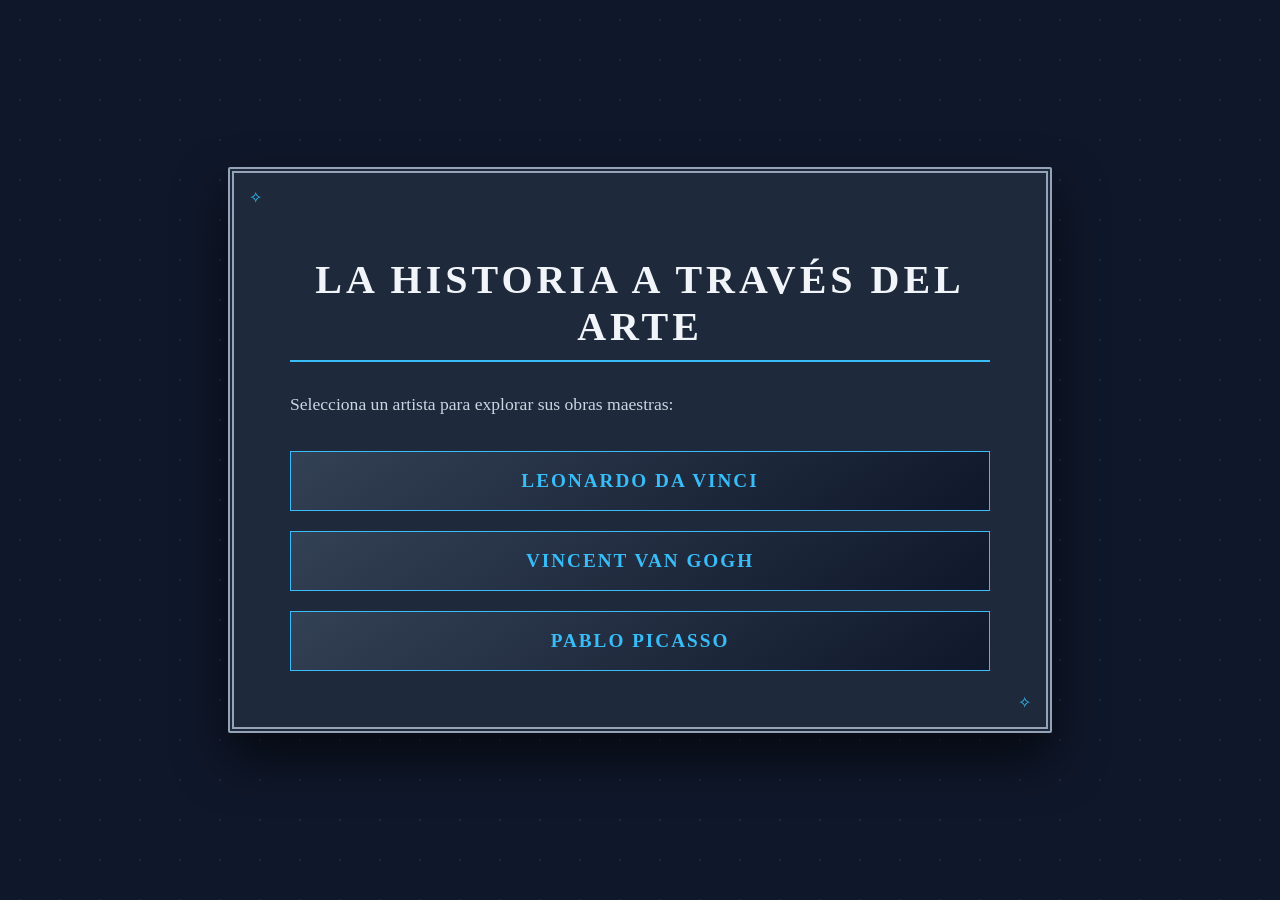
<file: index.html>
<!DOCTYPE html>
<html lang="es">
<head>
    <meta charset="UTF-8">
    <title>Grandes Maestros del Arte</title>
    <link rel="stylesheet" href="statics/css/style.css">
</head>
<body>
    <div class="container">
        <h1>La Historia a Través del Arte</h1>
        <p>Selecciona un artista para explorar sus obras maestras:</p>
        
        <div class="menu-grid">
            <a href="templates/da_vinci.html"><button class="btn-nav">Leonardo da Vinci</button></a>
            <a href="templates/van_gogh.html"><button class="btn-nav">Vincent van Gogh</button></a>
            <a href="templates/picasso.html"><button class="btn-nav">Pablo Picasso</button></a>
        </div>
    </div>
</body>
</html>
</file>
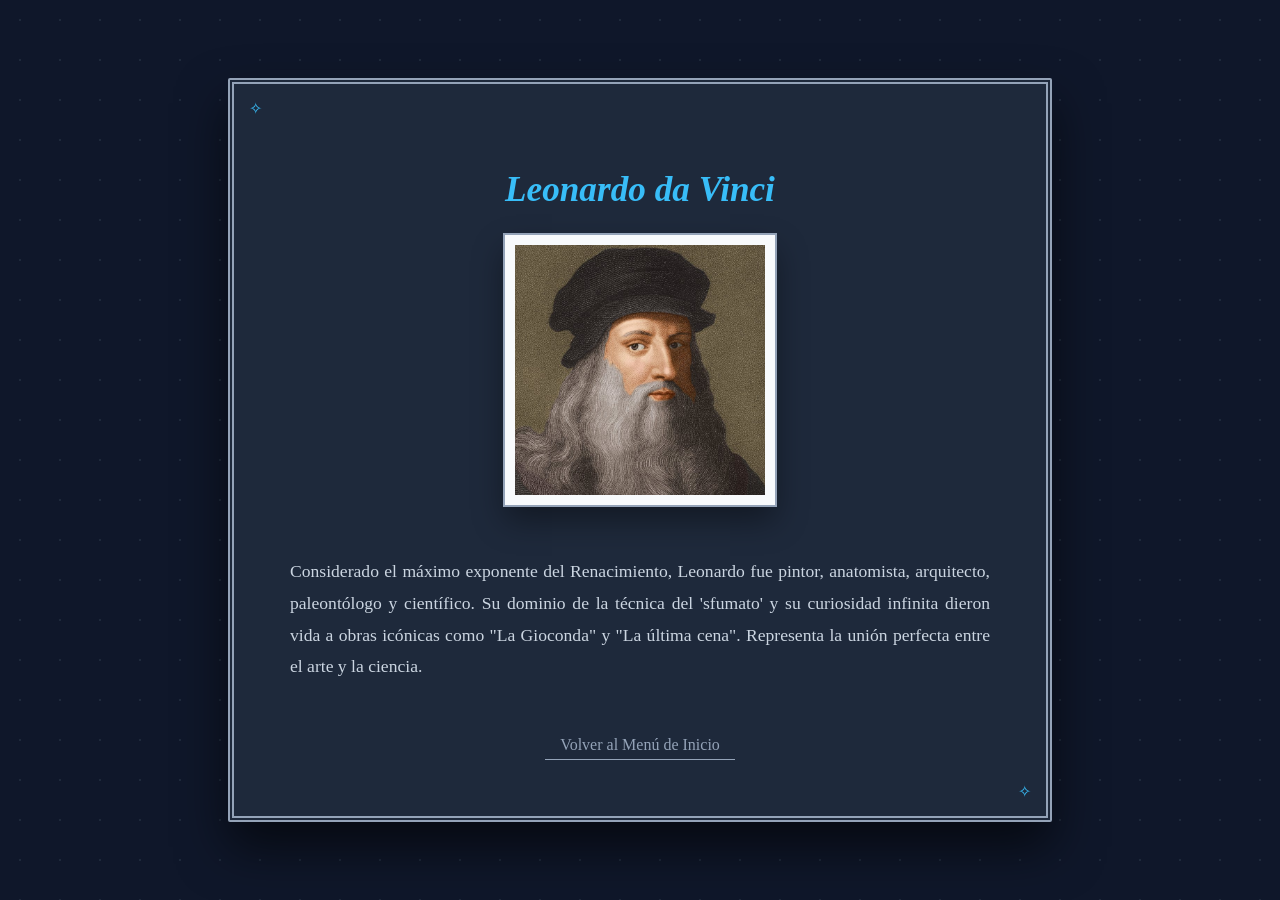
<file: templates/da_vinci.html>
<!DOCTYPE html>
<html lang="es">
<head>
    <meta charset="UTF-8">
    <title>Perfil del Artista - Da Vinci</title>
    <link rel="stylesheet" href="../statics/css/style.css">
</head>
<body>
    <div class="container">
        <h2>Leonardo da Vinci</h2>
        <img src="../statics/css/imagen/da_vinci.jpg" alt="Leonardo da Vinci" class="img-perfil">
        
        <p>Considerado el máximo exponente del Renacimiento, Leonardo fue pintor, anatomista, arquitecto, paleontólogo y científico. Su dominio de la técnica del 'sfumato' y su curiosidad infinita dieron vida a obras icónicas como "La Gioconda" y "La última cena". Representa la unión perfecta entre el arte y la ciencia.</p>
            
        <a href="../index.html">
            <button class="btn-back">Volver al Menú de Inicio</button>
        </a>
    </div>
</body>
</html>
</file>
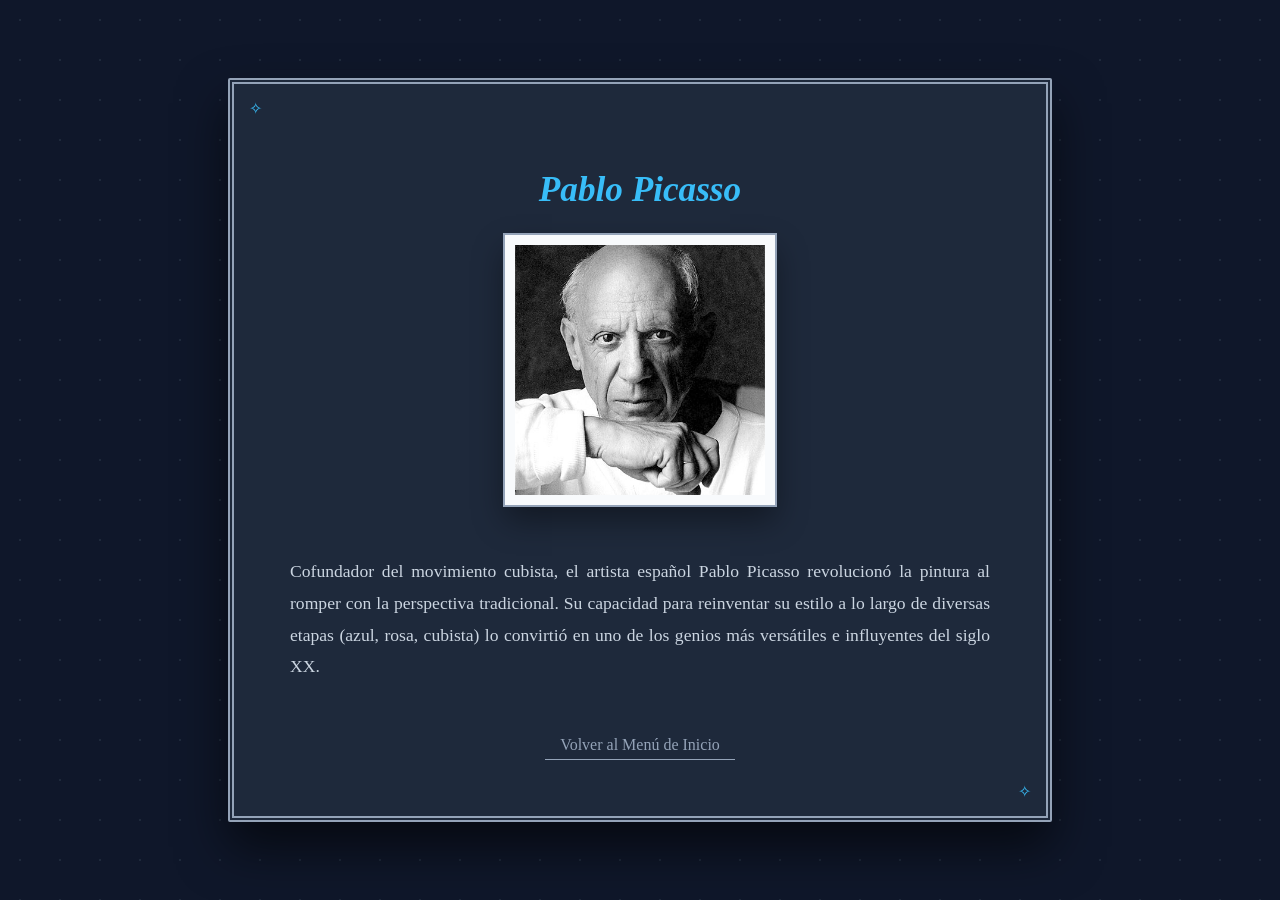
<file: templates/picasso.html>
<!DOCTYPE html>
<html lang="es">
<head>
    <meta charset="UTF-8">
    <title>Perfil del Artista - Picasso</title>
    <link rel="stylesheet" href="../statics/css/style.css">
</head>
<body>
    <div class="container">
        <h2>Pablo Picasso</h2>
        <img src="../statics/css/imagen/picasso.jpg" alt="Pablo Picasso" class="img-perfil">
        
        <p>Cofundador del movimiento cubista, el artista español Pablo Picasso revolucionó la pintura al romper con la perspectiva tradicional. Su capacidad para reinventar su estilo a lo largo de diversas etapas (azul, rosa, cubista) lo convirtió en uno de los genios más versátiles e influyentes del siglo XX.</p>
            
        <a href="../index.html">
            <button class="btn-back">Volver al Menú de Inicio</button>
        </a>
    </div>
</body>
</html>
</file>
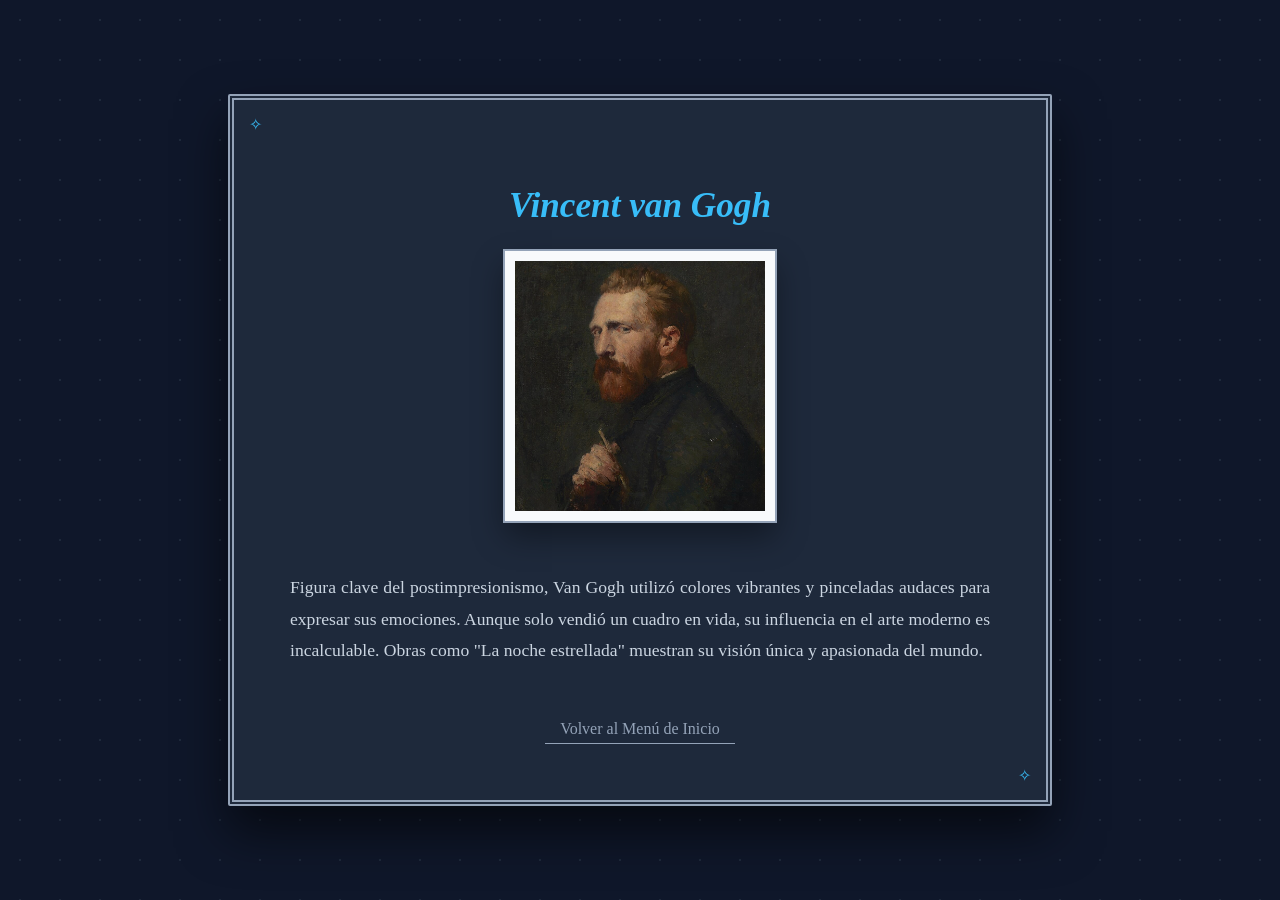
<file: templates/van_gogh.html>
<!DOCTYPE html>
<html lang="es">
<head>
    <meta charset="UTF-8">
    <title>Perfil del Artista - Van Gogh</title>
    <link rel="stylesheet" href="../statics/css/style.css">
</head>
<body>
    <div class="container">
        <h2>Vincent van Gogh</h2>
        <img src="../statics/css/imagen/van_gogh.jpg" alt="Vincent van Gogh" class="img-perfil">
        
        <p>Figura clave del postimpresionismo, Van Gogh utilizó colores vibrantes y pinceladas audaces para expresar sus emociones. Aunque solo vendió un cuadro en vida, su influencia en el arte moderno es incalculable. Obras como "La noche estrellada" muestran su visión única y apasionada del mundo.</p>
            
        <a href="../index.html">
            <button class="btn-back">Volver al Menú de Inicio</button>
        </a>
    </div>
</body>
</html>
</file>
<file: statics/css/style.css>
body {
    background-color: #0f172a;
    background-image: radial-gradient(circle, #1e293b 1px, transparent 1px);
    background-size: 40px 40px;
    color: #f8fafc;
    font-family: 'Georgia', serif;
    display: flex;
    justify-content: center;
    align-items: center;
    min-height: 100vh;
    margin: 0;
}

.container {
    background-color: #1e293b;
    padding: 3.5rem;
    border-radius: 2px;
    border: 6px double #94a3b8;
    text-align: center;
    box-shadow: 0 25px 50px rgba(0,0,0,0.6);
    max-width: 700px;
    position: relative;
}

h1 { 
    color: #f1f5f9; 
    font-size: 2.5rem;
    text-transform: uppercase;
    letter-spacing: 4px;
    margin-bottom: 10px;
    border-bottom: 2px solid #38bdf8;
    display: inline-block;
    padding-bottom: 10px;
}

h2 { 
    color: #38bdf8;
    font-style: italic;
    font-size: 2.2rem;
    margin-bottom: 25px;
}

p {
    line-height: 1.8;
    font-size: 1.1rem;
    text-align: justify;
    color: #cbd5e1;
}

.menu-grid {
    display: flex;
    flex-direction: column;
    gap: 20px;
    margin-top: 30px;
}

.btn-nav {
    background: linear-gradient(145deg, #334155, #0f172a);
    color: #38bdf8;
    border: 1px solid #38bdf8;
    padding: 18px 30px;
    font-size: 1.2rem;
    font-family: 'Georgia', serif;
    font-weight: bold;
    text-transform: uppercase;
    letter-spacing: 2px;
    cursor: pointer;
    width: 100%;
    transition: all 0.4s ease;
}

.btn-nav:hover {
    background: #38bdf8;
    color: #0f172a;
    transform: translateY(-2px);
    box-shadow: 0 0 20px rgba(56, 189, 248, 0.4);
}

.img-perfil {
    width: 250px;
    height: 250px;
    border-radius: 0;
    border: 10px solid #f8fafc;
    outline: 2px solid #94a3b8;
    margin-bottom: 30px;
    object-fit: cover;
    box-shadow: 0 15px 30px rgba(0,0,0,0.4);
    transition: transform 0.5s ease;
}

.img-perfil:hover {
    transform: scale(1.03);
}

.btn-back {
    background-color: transparent;
    color: #94a3b8;
    border: none;
    border-bottom: 1px solid #94a3b8;
    padding: 5px 15px;
    margin-top: 30px;
    cursor: pointer;
    font-family: 'Georgia', serif;
    font-size: 1rem;
    transition: 0.3s;
}

.btn-back:hover {
    color: #38bdf8;
    border-bottom-color: #38bdf8;
}

.container::before {
    content: "✧";
    position: absolute;
    top: 15px;
    left: 15px;
    color: #38bdf8;
}

.container::after {
    content: "✧";
    position: absolute;
    bottom: 15px;
    right: 15px;
    color: #38bdf8;
}
</file>
